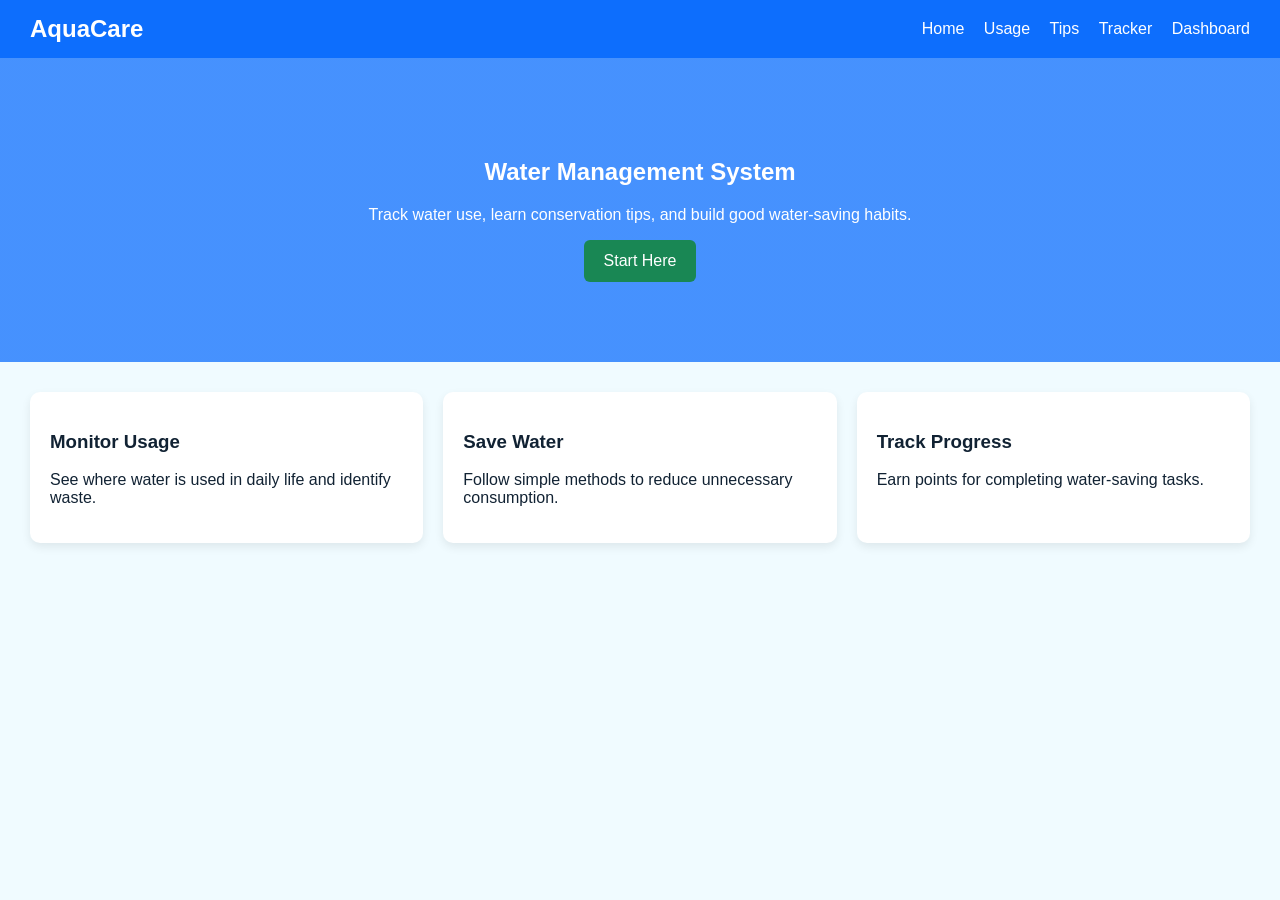
<file: index.html>
<!DOCTYPE html>
<html lang="en">
<head>
  <meta charset="UTF-8" />
  <meta name="viewport" content="width=device-width, initial-scale=1.0" />
  <title>Water Management System</title>
  <link rel="stylesheet" href="styles.css" />
</head>
<body>
  <header class="header">
    <div class="logo">AquaCare</div>
    <nav>
      <a href="index.html">Home</a>
      <a href="usage.html">Usage</a>
      <a href="tips.html">Tips</a>
      <a href="tracker.html">Tracker</a>
      <a href="dashboard.html">Dashboard</a>
    </nav>
  </header>

  <section class="hero">
    <h1>Water Management System</h1>
    <p>Track water use, learn conservation tips, and build good water-saving habits.</p>
    <a class="btn" href="usage.html">Start Here</a>
  </section>

  <section class="cards">
    <div class="card">
      <h3>Monitor Usage</h3>
      <p>See where water is used in daily life and identify waste.</p>
    </div>
    <div class="card">
      <h3>Save Water</h3>
      <p>Follow simple methods to reduce unnecessary consumption.</p>
    </div>
    <div class="card">
      <h3>Track Progress</h3>
      <p>Earn points for completing water-saving tasks.</p>
    </div>
  </section>
</body>
</html>
</file>
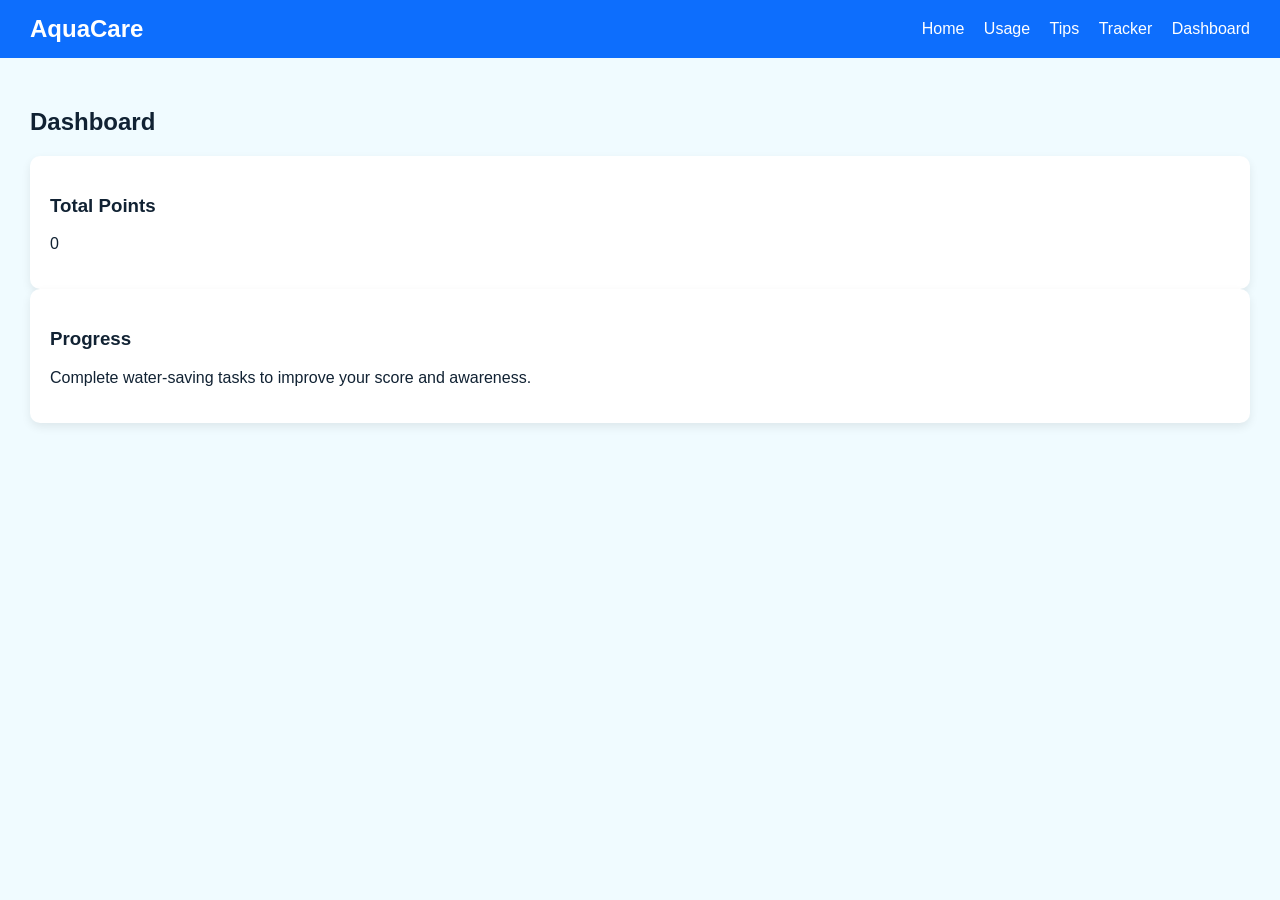
<file: dashboard.html>
<!DOCTYPE html>
<html lang="en">
<head>
  <meta charset="UTF-8" />
  <meta name="viewport" content="width=device-width, initial-scale=1.0" />
  <title>Dashboard</title>
  <link rel="stylesheet" href="styles.css" />
</head>
<body>
  <header class="header">
    <div class="logo">AquaCare</div>
    <nav>
      <a href="index.html">Home</a>
      <a href="usage.html">Usage</a>
      <a href="tips.html">Tips</a>
      <a href="tracker.html">Tracker</a>
      <a href="dashboard.html">Dashboard</a>
    </nav>
  </header>

  <main class="page">
    <h2>Dashboard</h2>
    <div class="card">
      <h3>Total Points</h3>
      <p id="points">0</p>
    </div>
    <div class="card">
      <h3>Progress</h3>
      <p>Complete water-saving tasks to improve your score and awareness.</p>
    </div>
  </main>

  <script src="script.js"></script>
</body>
</html>
</file>
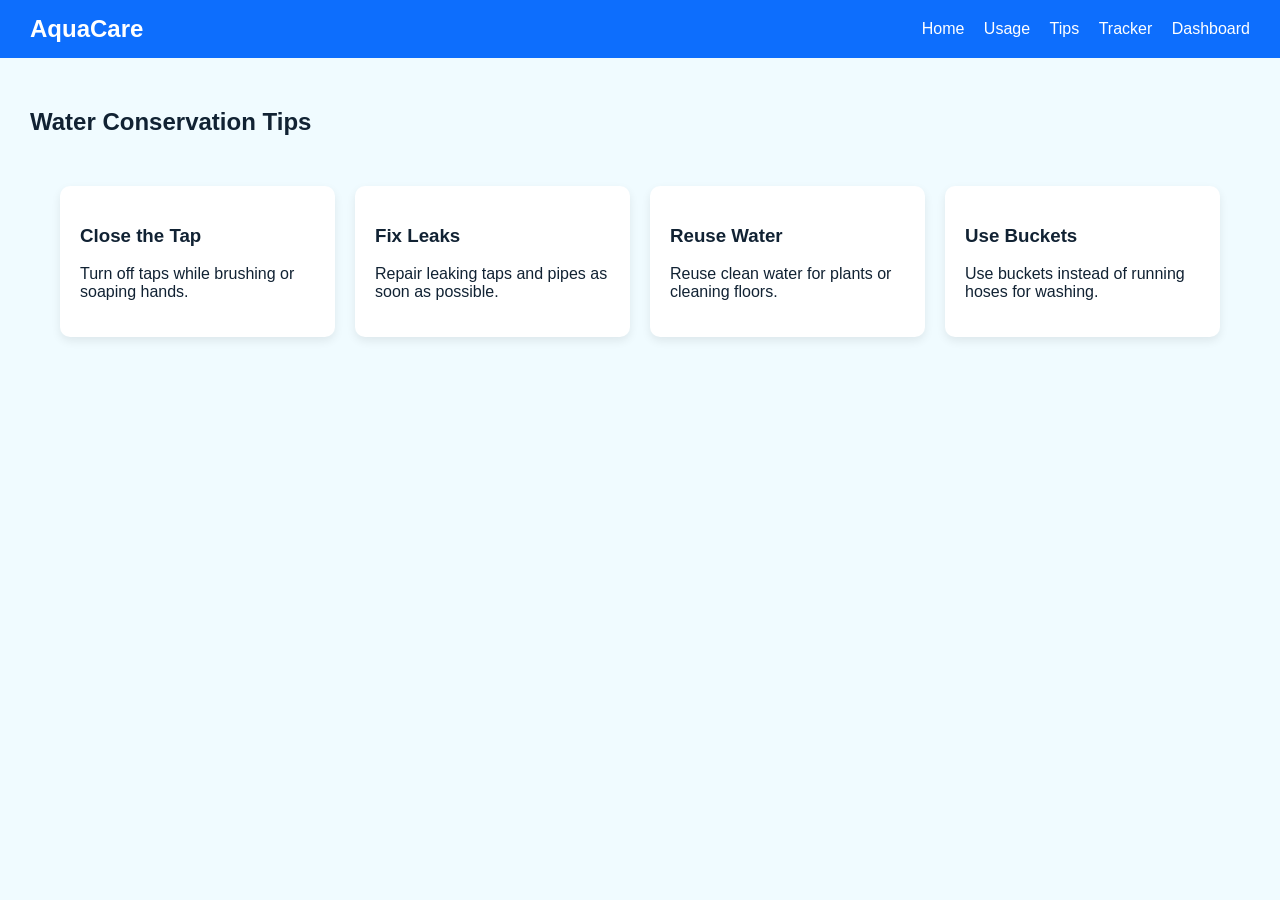
<file: tips.html>
<!DOCTYPE html>
<html lang="en">
<head>
  <meta charset="UTF-8" />
  <meta name="viewport" content="width=device-width, initial-scale=1.0" />
  <title>Water Saving Tips</title>
  <link rel="stylesheet" href="styles.css" />
</head>
<body>
  <header class="header">
    <div class="logo">AquaCare</div>
    <nav>
      <a href="index.html">Home</a>
      <a href="usage.html">Usage</a>
      <a href="tips.html">Tips</a>
      <a href="tracker.html">Tracker</a>
      <a href="dashboard.html">Dashboard</a>
    </nav>
  </header>

  <main class="page">
    <h2>Water Conservation Tips</h2>
    <div class="cards">
      <div class="card">
        <h3>Close the Tap</h3>
        <p>Turn off taps while brushing or soaping hands.</p>
      </div>
      <div class="card">
        <h3>Fix Leaks</h3>
        <p>Repair leaking taps and pipes as soon as possible.</p>
      </div>
      <div class="card">
        <h3>Reuse Water</h3>
        <p>Reuse clean water for plants or cleaning floors.</p>
      </div>
      <div class="card">
        <h3>Use Buckets</h3>
        <p>Use buckets instead of running hoses for washing.</p>
      </div>
    </div>
  </main>
</body>
</html>
</file>
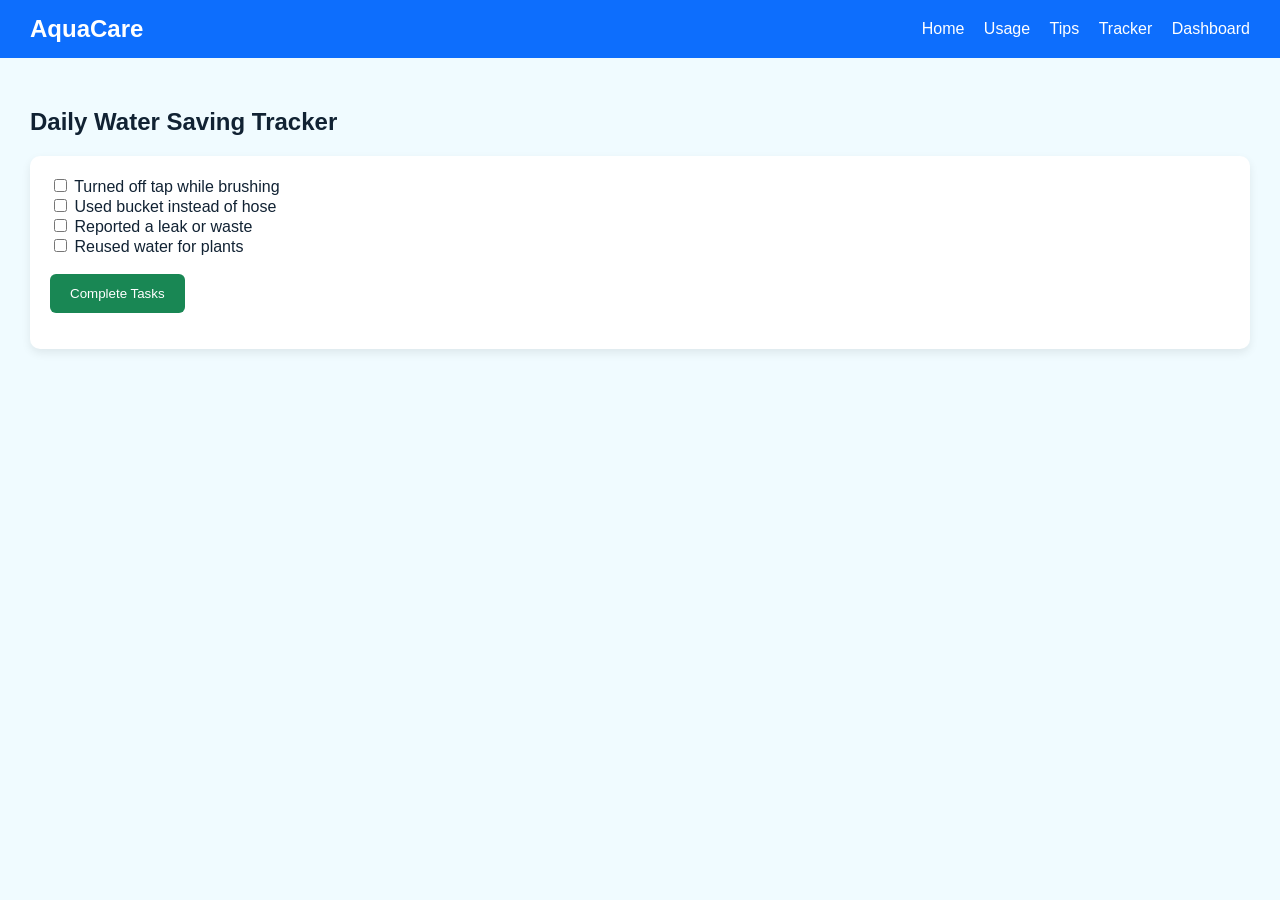
<file: tracker.html>
<!DOCTYPE html>
<html lang="en">
<head>
  <meta charset="UTF-8" />
  <meta name="viewport" content="width=device-width, initial-scale=1.0" />
  <title>Water Tracker</title>
  <link rel="stylesheet" href="styles.css" />
</head>
<body>
  <header class="header">
    <div class="logo">AquaCare</div>
    <nav>
      <a href="index.html">Home</a>
      <a href="usage.html">Usage</a>
      <a href="tips.html">Tips</a>
      <a href="tracker.html">Tracker</a>
      <a href="dashboard.html">Dashboard</a>
    </nav>
  </header>

  <main class="page">
    <h2>Daily Water Saving Tracker</h2>

    <div class="card">
      <label><input type="checkbox" class="task"> Turned off tap while brushing</label><br>
      <label><input type="checkbox" class="task"> Used bucket instead of hose</label><br>
      <label><input type="checkbox" class="task"> Reported a leak or waste</label><br>
      <label><input type="checkbox" class="task"> Reused water for plants</label><br><br>
      <button class="btn" onclick="saveTasks()">Complete Tasks</button>
      <p id="trackerResult"></p>
    </div>
  </main>

  <script src="script.js"></script>
</body>
</html>
</file>
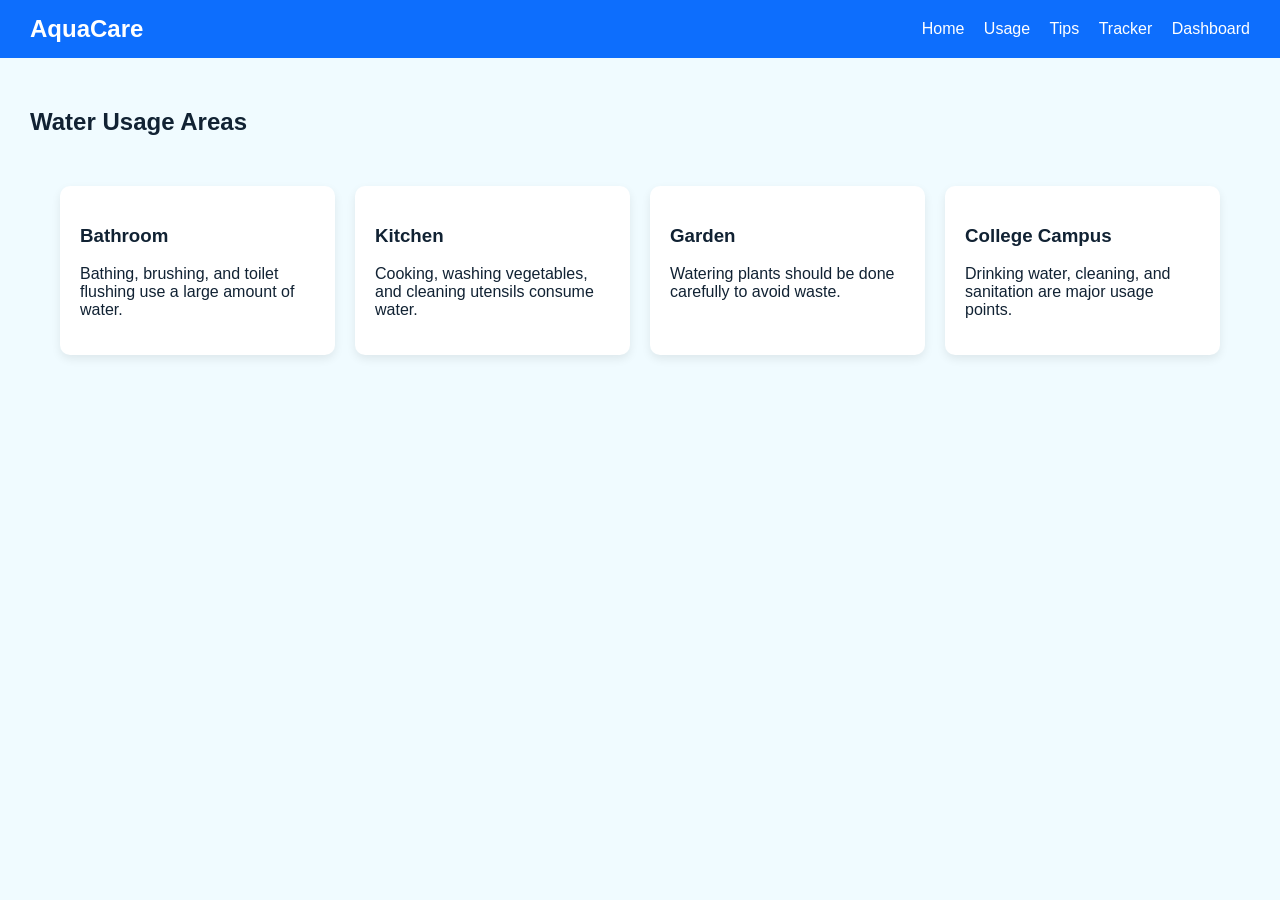
<file: usage.html>
<!DOCTYPE html>
<html lang="en">
<head>
  <meta charset="UTF-8" />
  <meta name="viewport" content="width=device-width, initial-scale=1.0" />
  <title>Water Usage</title>
  <link rel="stylesheet" href="styles.css" />
</head>
<body>
  <header class="header">
    <div class="logo">AquaCare</div>
    <nav>
      <a href="index.html">Home</a>
      <a href="usage.html">Usage</a>
      <a href="tips.html">Tips</a>
      <a href="tracker.html">Tracker</a>
      <a href="dashboard.html">Dashboard</a>
    </nav>
  </header>

  <main class="page">
    <h2>Water Usage Areas</h2>
    <div class="cards">
      <div class="card">
        <h3>Bathroom</h3>
        <p>Bathing, brushing, and toilet flushing use a large amount of water.</p>
      </div>
      <div class="card">
        <h3>Kitchen</h3>
        <p>Cooking, washing vegetables, and cleaning utensils consume water.</p>
      </div>
      <div class="card">
        <h3>Garden</h3>
        <p>Watering plants should be done carefully to avoid waste.</p>
      </div>
      <div class="card">
        <h3>College Campus</h3>
        <p>Drinking water, cleaning, and sanitation are major usage points.</p>
      </div>
    </div>
  </main>
</body>
</html>
</file>
<file: styles.css>
body {
  margin: 0;
  font-family: Arial, sans-serif;
  background: #f0fbff;
  color: #123;
}

.header {
  display: flex;
  justify-content: space-between;
  align-items: center;
  padding: 15px 30px;
  background: #0d6efd;
  color: white;
}

.logo {
  font-size: 24px;
  font-weight: bold;
}

nav a {
  color: white;
  text-decoration: none;
  margin-left: 15px;
}

.hero {
  text-align: center;
  padding: 80px 20px;
  background: linear-gradient(rgba(13,110,253,0.75), rgba(13,110,253,0.75)), url('https://images.unsplash.com/photo-1542838132-92c53300491e?auto=format&fit=crop&w=1200&q=60');
  background-size: cover;
  color: white;
}

.btn {
  display: inline-block;
  padding: 12px 20px;
  background: #198754;
  color: white;
  text-decoration: none;
  border: none;
  border-radius: 6px;
  cursor: pointer;
}

.page {
  padding: 30px;
}

.cards {
  display: grid;
  grid-template-columns: repeat(auto-fit, minmax(220px, 1fr));
  gap: 20px;
  padding: 30px;
}

.card {
  background: white;
  padding: 20px;
  border-radius: 10px;
  box-shadow: 0 4px 10px rgba(0,0,0,0.08);
}
</file>
